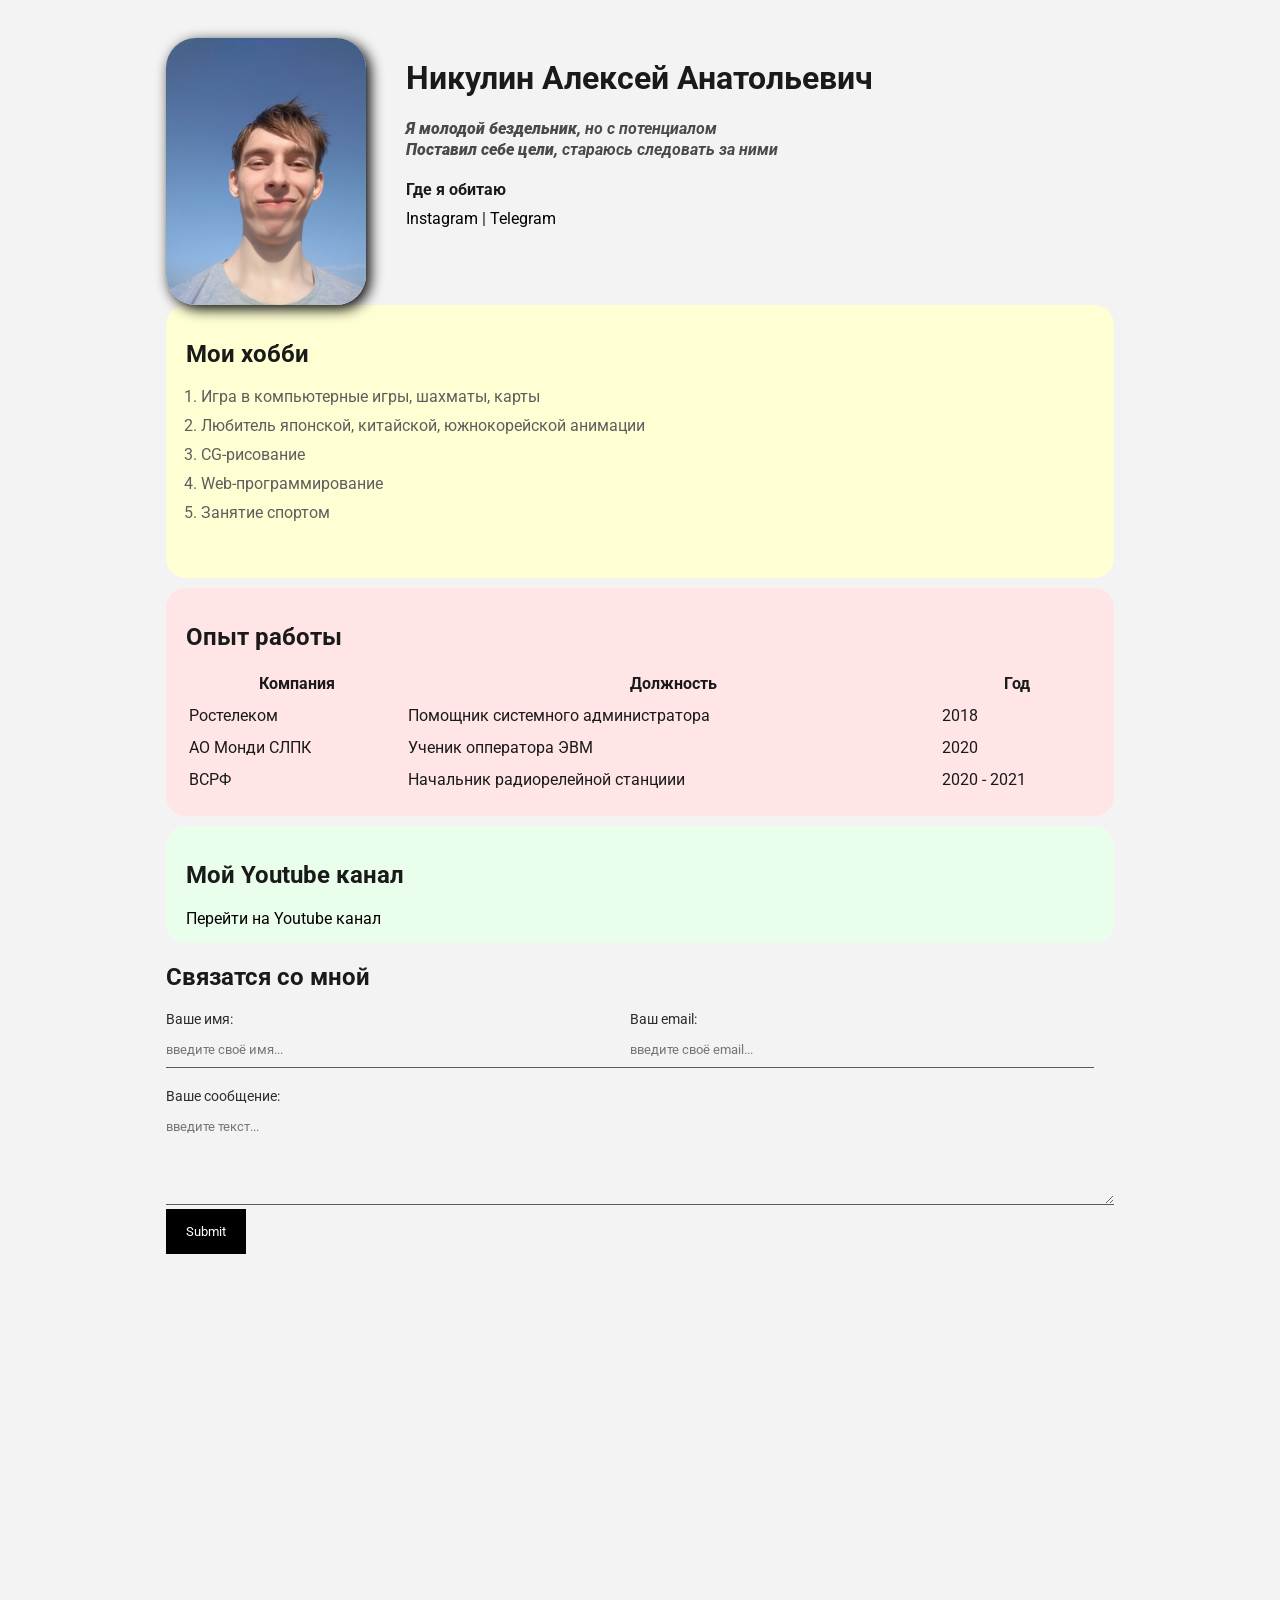
<file: index.html>
<!DOCTYPE html>
<html>
    <head>
        <meta charset="UTF-8" />
        <title>Alexey NA</title>
        <link rel="stylesheet" href="styles.css">
    </head>
    <body>
        <div class="conteiner">
            <div class="info">
                <img src="123.jpg" alt="Моё лицо" class="photo"/>
                <div class="info-text">
                    <h1>Никулин Алексей Анатольевич</h1>
                    <p>Я молодой бездельник, <strong>но с потенциалом</strong></p>
                    <p>Поставил себе цели, <strong>стараюсь следовать за ними</strong></p>

                    <h4>Где я обитаю</h4>
                    <a href="https://www.instagram.com/alexey.nikylin" target="_blank">Instagram</a>
                    |
                    <a href="https://t.me/MadLord@667" target="_blank">Telegram</a>
                </div>
            </div>

            <!-- <img src="https://sun9-20.userapi.com/impf/b-rwupHfZn4Sq13DodtOyXe2RoNkDD72dZ-Wxg/CRtZyyXxzVo.jpg?size=810x1080&quality=96&sign=fb3f5cd983341e3f58a39a00b5617e1f&type=album" width="250" /> -->
            <!-- <img src="123.jpg" width="250" alt="Моё лицо"/>
            <h1>Никулин Алексей Анатольевич</h1>
            <p>Я <strong><em>бездельник</em></strong></p>
            <p>Люблю фантазировать</p> -->

            <!-- <hr> -->

            <!-- <div class="social"> -->
                <!-- <h2>Где я обитаю</h2>
                    <ul>
                        <li><a href="https://www.instagram.com/alexey.nikylin" target="_blank">Instagram</a></li>
                        <li><a href="https://t.me/MadLord@667" target="_blank">Telegram</a></li>
                        
                    </ul> -->
            <!-- </div> -->

            <div class="card bg-yellow">
                <h2>Мои хобби</h2>
                    <ol class="list">
                        <li>Игра в компьютерные игры, шахматы, карты</li>
                        <li>Любитель японской, китайской, южнокорейской анимации</li>
                        <li>CG-рисование</li>
                        <li>Web-программирование</li>
                        <li>Занятие спортом</li>
                    </ol>
            </div>

            <div class="card bg-red">
                <h2>Опыт работы</h2>
                    <table class="table">
                        <tr>
                            <th>Компания</th>
                            <th>Должность</th>
                            <th>Год</th>
                        </tr>
                        <tr>
                            <td>Ростелеком </td>
                            <td>Помощник системного администратора </td>
                            <td>2018</td>
                        </tr>
                        <tr>
                            <td>АО Монди СЛПК </td>
                            <td>Ученик опператора ЭВМ </td>
                            <td>2020</td>
                        </tr>
                        <tr>
                            <td>ВСРФ </td>
                            <td>Hачальник радиорелейной станциии </td>
                            <td>2020 - 2021</td>
                        </tr>
                    </table>
            </div>

            <div class="card bg-green">
                <h2>Мой Youtube канал</h2>
                <a href="Youtube.html" target="_blank">Перейти на Youtube канал</a>
            </div>

            <div class="contact">
                <h2>Связатся со мной</h2>

                <form action="/">
                    <div class="row">
                        <div class="form-group">
                            <label for="name">Ваше имя:</label>
                            <input type="text" id="name" placeholder="введите своё имя...">
                        </div>

                        <div class="form-group">
                            <label for="email">Ваш email:</label>
                            <input type="text" id="email" placeholder="введите своё email...">
                        </div>
                    </div>

                    <div class="form-group">
                        <label for="text">Ваше сообщение:</label>
                        <textarea type="text" id="text" placeholder="введите текст..." rows="5" cols="15"></textarea>
                    </div>
                    
                        <input class="btn" type="submit">

                        <div class="position">
                            <div class="box"></div>
                        </div>
                        <div style="margin-bottom: 500px;"></div>
                </form>
            </div>
        </div>
    </body>
</html>
</file>
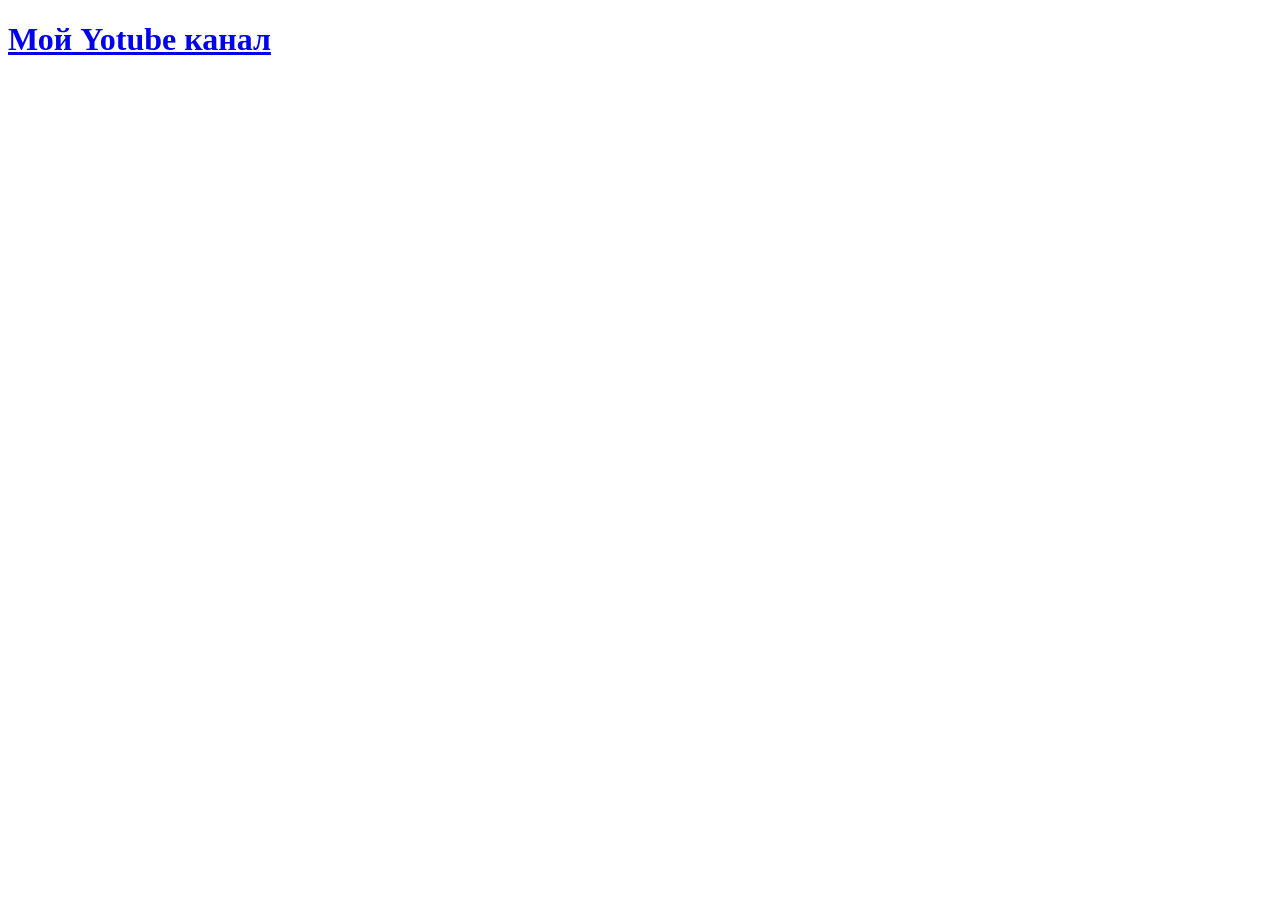
<file: Youtube.html>
<!DOCTYPE html>
<html>
    <head>
        <meta charset="UTF-8">
        <title>Youtube</title>
    </head>
    <body>
        <h1>
            <a href="https://www.youtube.com/channel/UCRkW2okPyOwRD4fEvDIdv5w">Мой Yotube канал</a>
        </h1>
    </body>
</html>
</file>
<file: styles.css>
@import url('https://fonts.googleapis.com/css2?family=Roboto&display=swap');

body {
    background-color: rgb(243, 243, 243);
    color: rgb(26, 26, 26);
    font-size: 16px;
    font-weight: normal;
    font-family: 'Roboto', sans-serif;
    /* font-family:'Trebuchet MS', 'Lucida Sans Unicode', 'Lucida Grande', 'Lucida Sans', Arial, sans-serif; */
}

/* h1 {
    color: rgb(255, 183, 183);
} */

.photo {
    width: 200px;
    border-radius: 30px;
    box-shadow: 4px 4px 14px rgba(0, 0, 0, 25);
}

.info p {
    color:rgb(73, 73, 73);
    margin: 0;
    font-style: italic;
    font-weight: 900;
    text-decoration: none;
    margin-bottom: 2px;
    /* text-transform: lowercase; */
    /* letter-spacing: 5px; */
    /* word-spacing: 10px; */
}

/* .social {
    background:rgb(175, 255, 179);
    padding: 15px; */
    /* padding: 15px 40px; */
    /* padding: 15px 20px 35px 10px; */
    /* border: 5px solid rgb(129, 255, 124);
    margin: 5px; */
    /* border-bottom-style: dotted; */
/* } */

.conteiner {
    max-width: 75%;
    margin: auto;
    padding-top: 30px;
}

/* .box-model > div {
    background: rgb(59, 59, 59);
    height: 200px;
    width: 25%;
    border: 4px solid red;
    float: left;
    box-sizing: border-box;
} */

a {
    color: black;
    text-decoration: none;
}

a:hover {
    text-decoration: underline;
}

a:active {
    color: rgb(55, 0, 255);
}

a:visited {
    color: rgb(160, 160, 160);
}

.card {
    padding: 15px 20px;
    margin-bottom: 20px;
    border-radius: 20px;
}

.bg-yellow {
    background:  rgb(255, 255, 212);
}

.bg-green {
    background:  rgb(234, 255, 235);
}

.bg-red {
    background:  rgb(255, 229, 229);
}

.card {
    margin-bottom: 10px;
}

.list {
    padding: 0 0 15px 15px;
    /* list-style:  none; */
}

/* * {
    padding: 0;
    margin: 0;
} */

.list li {
    color: rgb(94, 94, 94);
    margin-bottom: 10px;
}

/* .info a {
    margin-bottom: 20px;
    padding: 15px 20px;
} */

.table {
    width: 100%;
}

.table td {
    padding-bottom: 10px;
}
.table th {
    padding-bottom: 10px;
}

.form-group label {
    display: block;
    font-size: 14px;
    color: rgb(48, 45, 40);
}

.form-group input,
.form-group textarea {
    width: 100%;
    box-sizing: border-box;
    border: none;
    background: transparent;
    border-bottom: 1px solid rgb(90, 90, 90);
    color:rgb(66, 66, 66);
    padding: 15px 0 10px;
    outline: none;
    font-family: inherit;
}

.row {
    display: flex;
    margin-bottom: 20px;
}
.row > .form-group {
    margin-right: 20px;
    width: 50%;
}

.row > .form-group:first-child {
    margin-right: 0;
}

.info {
    display: flex;
}

.info-text {
    margin-left: 40px;
}
.info-text h4 {
    margin-bottom: 10px;
}

.btn {
    background: black;
    padding: 15px 20px;
    color: rgb(255, 255, 255);
    border: none;
    font-family: inherit;
    cursor: pointer;
}

.btn:hover {
    opacity: 0.9;
}

/* Position */

/* .position {
    position: relative;
    border: 4px solid black;
    margin-top: 40px;
    padding: 20px;
    height: 300px;
}

.box {
    position: fixed;
    bottom: 50px;
    right: 50px;
    border-radius: 50%;
    /* left: 20px; */
    /* width: 50px;
    height: 50px;
    background: lightcoral;
} */

@media (max-width: 700px) {
    .info {
        text-align: center;
        display: block;
    }
}
</file>
